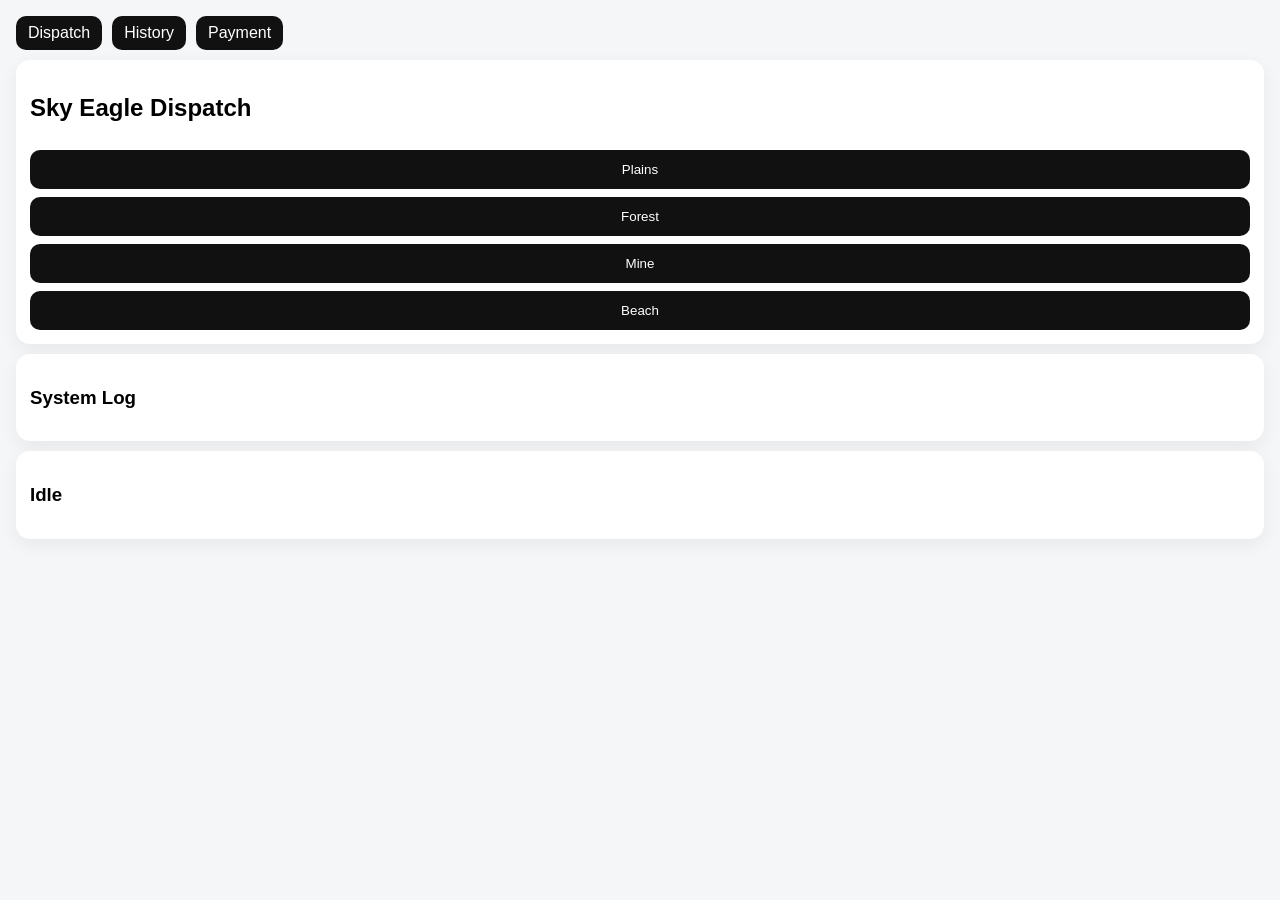
<file: index.html>
<!DOCTYPE html>
<html lang="zh">
<head>
<meta charset="UTF-8">
<title>Sky Eagle Dispatch</title>
<link rel="stylesheet" href="style.css">
</head>

<body>

<div class="nav">
  <a href="index.html">Dispatch</a>
  <a href="trip.html">History</a>
  <a href="payment.html">Payment</a>
</div>

<div class="card">
  <h2>Sky Eagle Dispatch</h2>

  <button onclick="callAI('平原島')">Plains</button>
  <button onclick="callAI('森林島')">Forest</button>
  <button onclick="callAI('礦山島')">Mine</button>
  <button onclick="callAI('沙灘島')">Beach</button>
</div>

<div class="card">
  <h3>System Log</h3>
  <div id="aiLog"></div>
</div>

<div class="card">
  <h3 id="result">Idle</h3>
</div>

<script src="nav.js"></script>
<script src="app.js"></script>

</body>
</html>
</file>
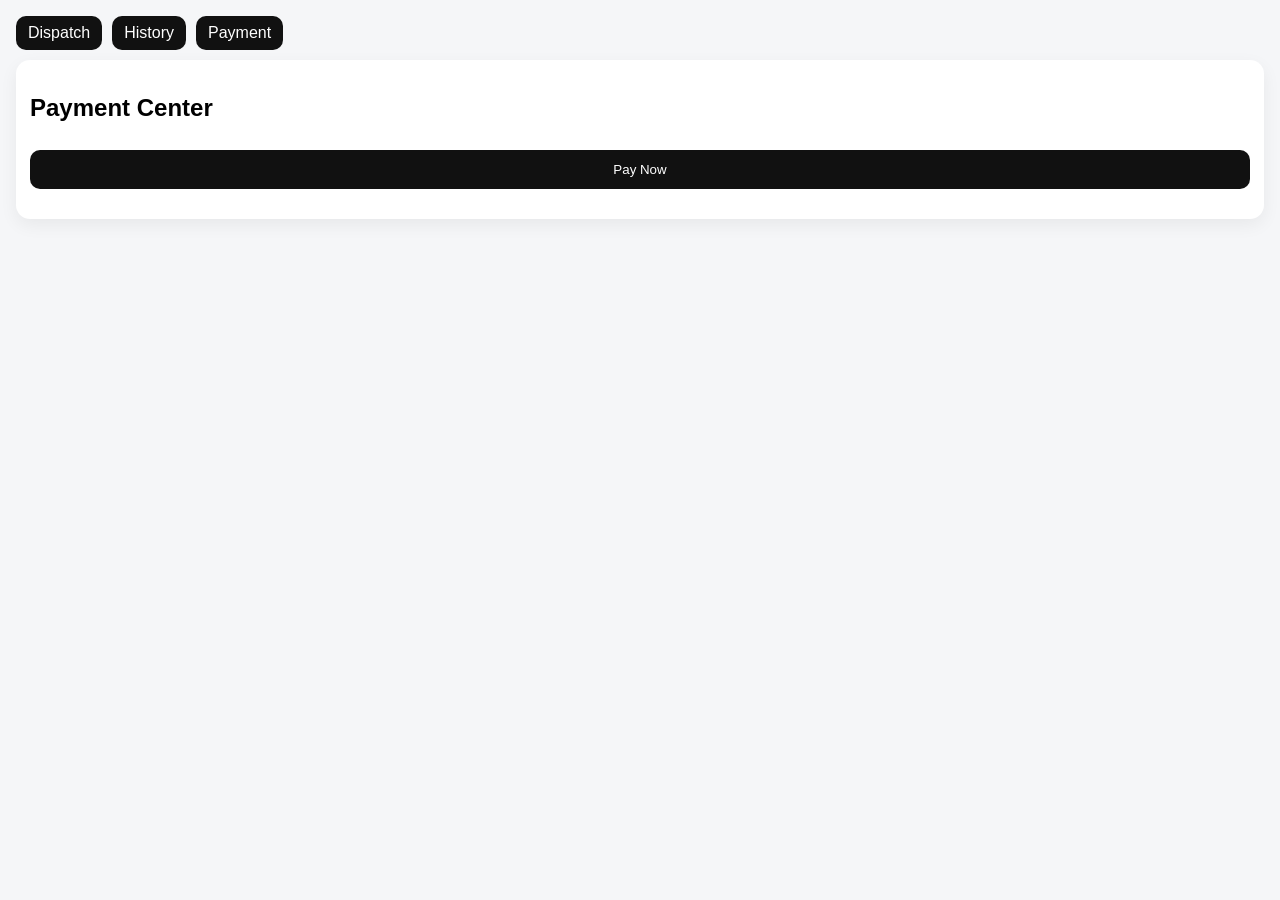
<file: payment.html>
<!DOCTYPE html>
<html lang="zh">
<head>
<meta charset="UTF-8">
<title>Payment</title>
<link rel="stylesheet" href="style.css">
</head>

<body>

<div class="nav">
  <a href="index.html">Dispatch</a>
  <a href="trip.html">History</a>
  <a href="payment.html">Payment</a>
</div>

<div class="card">
  <h2>Payment Center</h2>

  <button onclick="pay()">Pay Now</button>

  <p id="status"></p>
</div>

<script src="nav.js"></script>

<script>
function sleep(ms){
  return new Promise(r => setTimeout(r, ms));
}

async function pay(){
  const status = document.getElementById("status");

  status.textContent = "Processing...";
  await sleep(500);

  status.textContent = "Verifying...";
  await sleep(500);

  status.textContent = "Completed ✔";
}
</script>

</body>
</html>
</file>
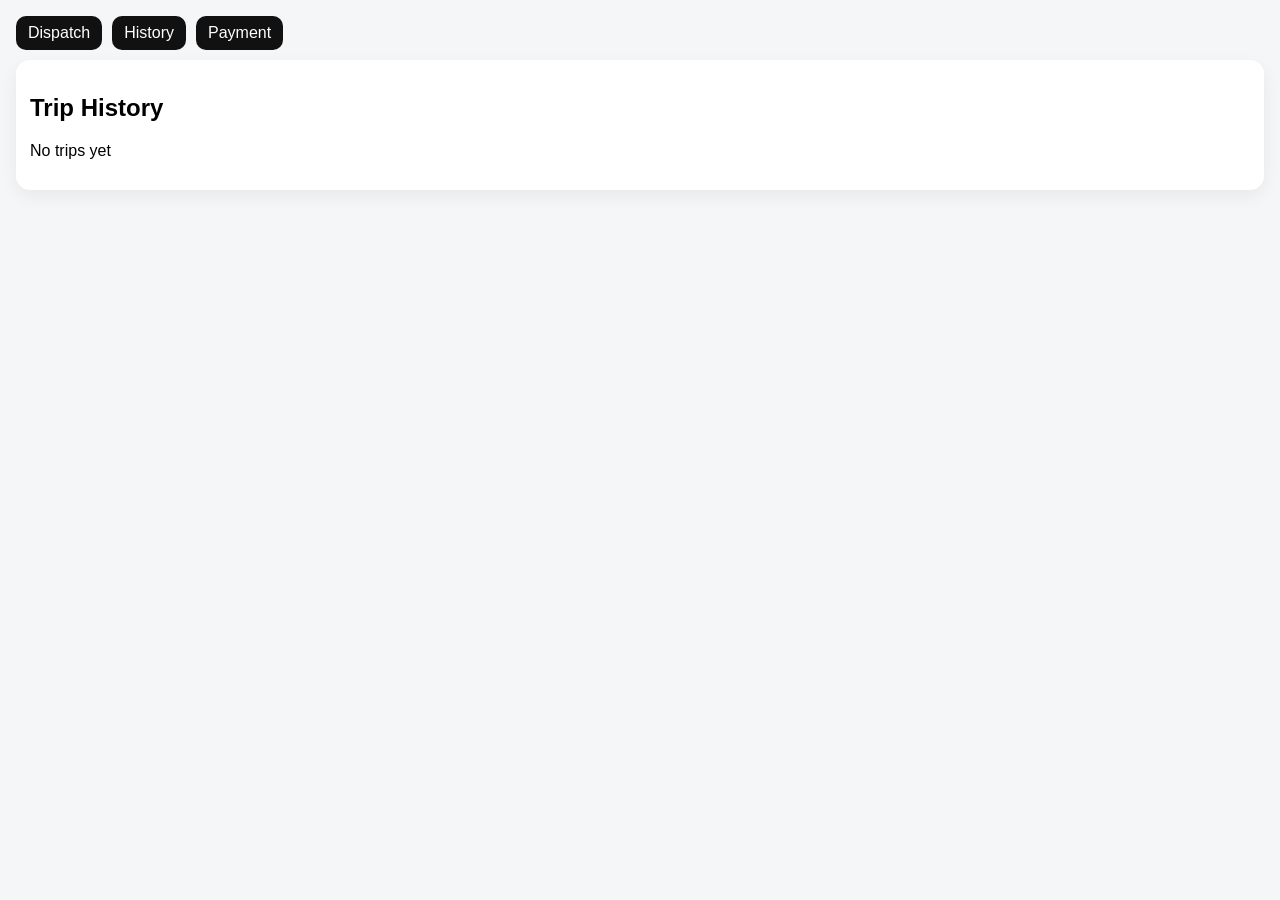
<file: trip.html>
<!DOCTYPE html>
<html lang="zh">
<head>
<meta charset="UTF-8">
<title>Trip History</title>
<link rel="stylesheet" href="style.css">
</head>

<body>

<div class="nav">
  <a href="index.html">Dispatch</a>
  <a href="trip.html">History</a>
  <a href="payment.html">Payment</a>
</div>

<div class="card">
  <h2>Trip History</h2>
  <div id="history"></div>
</div>

<script src="nav.js"></script>

<script>
const trips = loadTrips();
const box = document.getElementById("history");

if(!box) {
  console.log("missing history container");
} 
else if(trips.length === 0){
  box.innerHTML = "<p>No trips yet</p>";
} 
else {
  box.innerHTML = trips
    .slice()
    .reverse()
    .map(t => `
      <div class="card">
        <b>${t.island}</b><br>
        Eagle: ${t.eagle}<br>
        Price: ${t.price}<br>
        Time: ${t.time}
      </div>
    `).join("");
}
</script>

</body>
</html>
</file>
<file: style.css>
body {
  font-family: "PingFang TC", sans-serif;
  background: #f5f6f8;
  margin: 0;
  padding: 16px;
}

.nav {
  display: flex;
  gap: 10px;
  margin-bottom: 10px;
}

.nav a {
  text-decoration: none;
  padding: 8px 12px;
  background: #111;
  color: #fff;
  border-radius: 10px;
}

.card {
  background: white;
  padding: 14px;
  margin: 10px 0;
  border-radius: 14px;
  box-shadow: 0 6px 18px rgba(0,0,0,0.06);
}

button {
  width: 100%;
  padding: 12px;
  margin-top: 8px;
  border: none;
  background: #111;
  color: white;
  border-radius: 10px;
}
</file>
